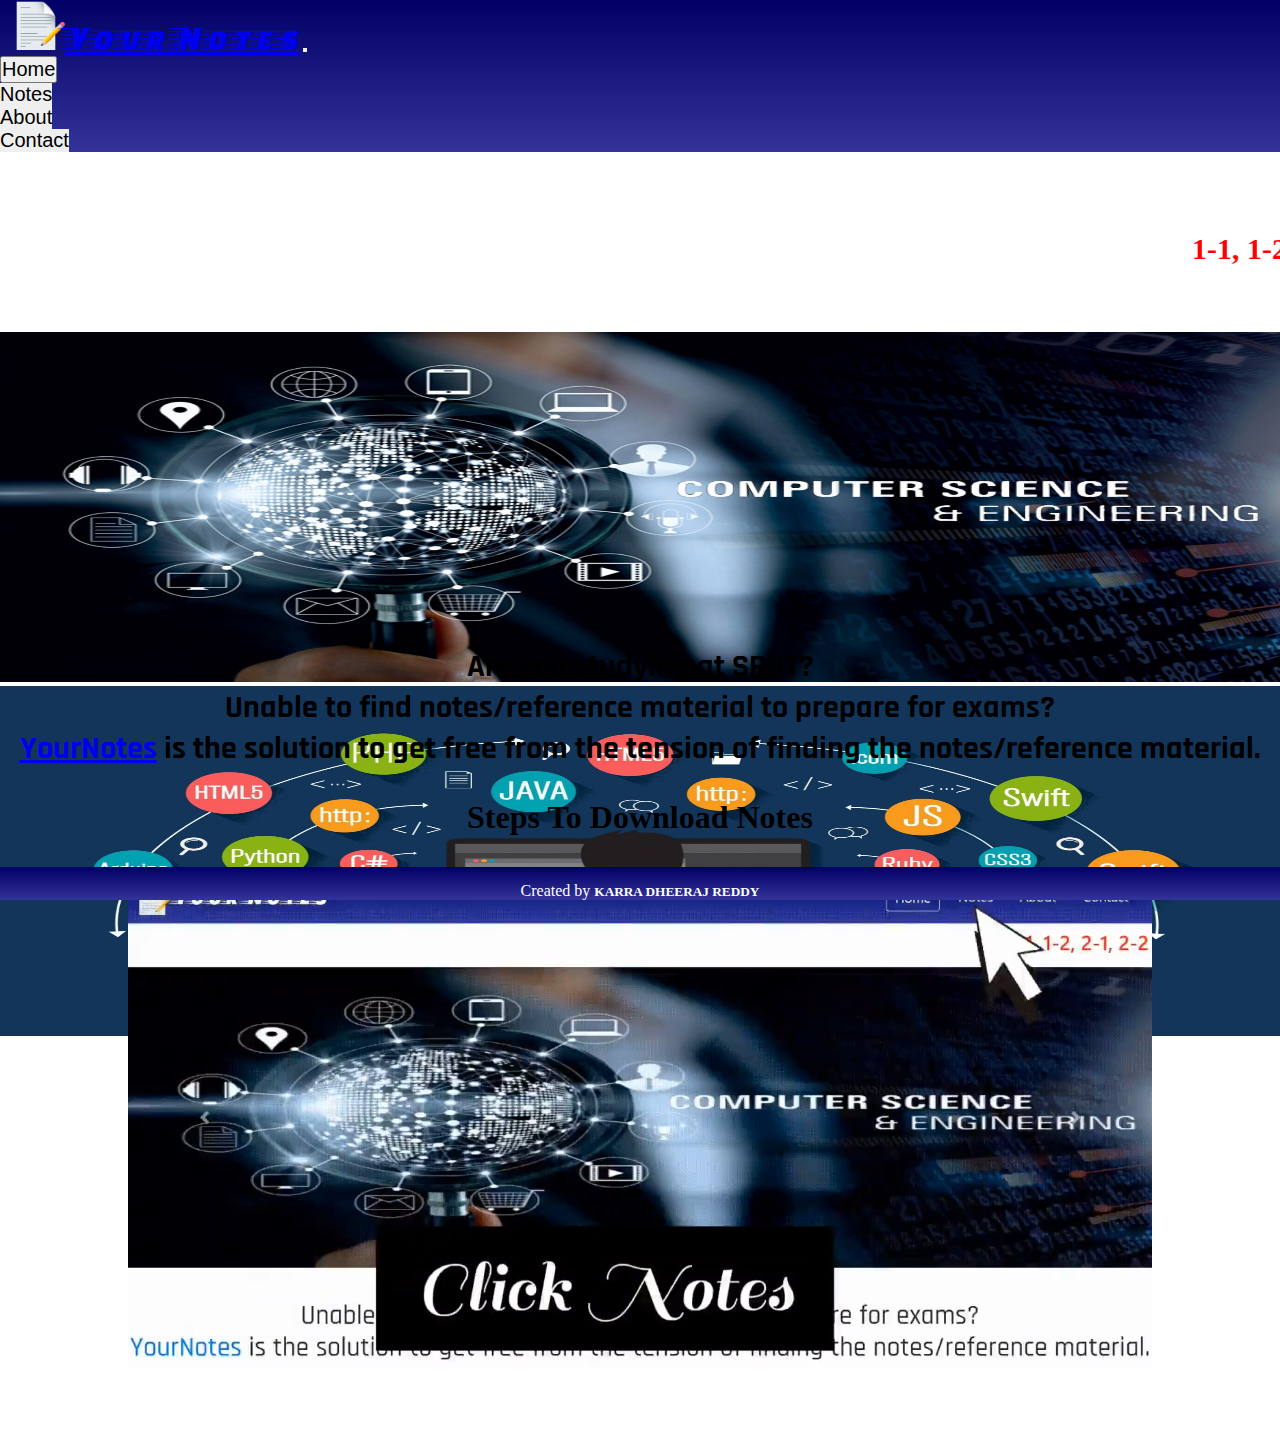
<file: index.html>
<!DOCTYPE html>
<html lang="en">
<head>
  <script async src="https://www.googletagmanager.com/gtag/js?id=G-0L5Z478BSE"></script>
<script>
  window.dataLayer = window.dataLayer || [];
  function gtag(){dataLayer.push(arguments);}
  gtag('js', new Date());

  gtag('config', 'G-0L5Z478BSE');
</script>
<link href="https://fonts.googleapis.com/css2?family=Bungee+Shade&family=Faster+One&family=Tangerine&display=swap" rel="stylesheet">
  <link rel = "icon" href = "logo.gif" type = "image/x-icon">
  <link rel="stylesheet" href="style.css">
  <link href="https://cdn.jsdelivr.net/npm/bootstrap@5.0.1/dist/css/bootstrap.min.css" rel="stylesheet"
    integrity="sha384-+0n0xVW2eSR5OomGNYDnhzAbDsOXxcvSN1TPprVMTNDbiYZCxYbOOl7+AMvyTG2x" crossorigin="anonymous">
  <meta charset="UTF-8">
  <meta name="viewport" content="width=device-width, initial-scale=1, shrink-to-fit=no">
  <title>Your Notes</title>
</head>
<body onload="load()">
  <div id="ld"></div>
  <nav class="navbar navbar-expand-lg navbar-dark" id="nv" style="background: linear-gradient(to bottom, #000066 0%, #333399 100%);">
    <a class="navbar-brand" id="ltxt" href="index.html" style="font-family: 'Faster One', cursive; " > <img id="logo" src="logo.gif">Your Notes</a>
    <button class="navbar-toggler" type="button" data-toggle="collapse" data-target="#navbarSupportedContent" aria-controls="navbarSupportedContent" aria-expanded="false" aria-label="Toggle navigation">
      <span class="navbar-toggler-icon"></span>
    </button>
    <div class="collapse navbar-collapse" id="navbarSupportedContent">
      <ul class="navbar-nav ms-auto am">
        <li class="nav-item nav">
          <a class="nav-link" href="index.html"><button type="button" class="btn btn-outline-light">Home</button></a>
        </li>
        <li class="nav-item">
          <a class="nav-link" href="notes.html"><button type="button" class="btn btn-outline-light" style="border: none; outline: none;">Notes</button></a>
        </li>
        <li class="nav-item nav">
          <a class="nav-link" href="about.html"><button type="button" class="btn btn-outline-light" style="border: none; outline: none;">About</button></a>
        </li>
        <li class="nav-item">
          <a class="nav-link" href="contact.html"><button type="button" class="btn btn-outline-light" style="border: none; outline: none;">Contact</button></a>
        </li>
      </ul>
    </div>
  </nav>
  <marquee style="margin-top: 80px;" behavior="scroll" direction="left" scrollamount="10" width="100%" height="60px"><h1 style="font-size: 30px; color: red; display: inline;">1-1, 1-2, 2-1, 2-2 Semester books added!!!</h1></marquee>

  <div id="carouselExampleIndicators" class="carousel slide ig" data-bs-ride="carousel">
    <ol class="carousel-indicators">
      <li data-bs-target="#carouselExampleIndicators" data-bs-slide-to="0" class="active"></li>
      <li data-bs-target="#carouselExampleIndicators" data-bs-slide-to="1"></li>
    </ol>
    <div class="carousel-inner">
      <div class="carousel-item active">
        <img src="c1.jpeg" class="d-block w-100 ig" alt="...">
      </div>
      <div class="carousel-item">
        <img src="c2.jpg" class="d-block w-100 ig" alt="...">
      </div>
    </div>
    <a class="carousel-control-prev" href="#carouselExampleIndicators" role="button" data-bs-slide="prev">
      <span class="carousel-control-prev-icon" aria-hidden="true"></span>
      <span class="visually-hidden"></span>
    </a>
    <a class="carousel-control-next" href="#carouselExampleIndicators" role="button" data-bs-slide="next">
      <span class="carousel-control-next-icon" aria-hidden="true"></span>
      <span class="visually-hidden"></span>
    </a>
  </div>
  <div style="text-align: center; margin-bottom: 30px;">
    <h1 id="home" style="font-family: 'Rajdhani', sans-serif;">Are you studying at SRIIT? <br> Unable to find notes/reference material to prepare for exams? <br> <a href="index.html">YourNotes</a> is the solution to get free from the tension of finding the notes/reference material.</h1>
  </div>
  <div id="vid" style="text-align: center;">
    <h1 class="h">Steps To Download Notes</h1>
    
    <video class="v1" width="80%" height="90%" autoplay muted loop style="margin: 40px 30px 80px 30px;">
      <source src="mobile3.mp4" type="video/mp4">
    </video>
    <video class="v2" width="80%" height="90%" autoplay muted loop style="margin: 40px 30px 80px 30px;">
      <source src="dekstop3.mp4" type="video/mp4">
    </video>
  </div>
 <div id="foot">
   <p style="display: inline;">Created by <h5 style="font-family:cursive; display: inline;">KARRA DHEERAJ REDDY</h5></p>
 </div> 
  <script>
    function load() {
      document.getElementById('ld').style.display = 'none';
    }
  </script>
  <script src="https://cdn.jsdelivr.net/npm/bootstrap@5.0.1/dist/js/bootstrap.bundle.min.js"
    integrity="sha384-gtEjrD/SeCtmISkJkNUaaKMoLD0//ElJ19smozuHV6z3Iehds+3Ulb9Bn9Plx0x4"
    crossorigin="anonymous"></script>
</body>
</html>
</file>
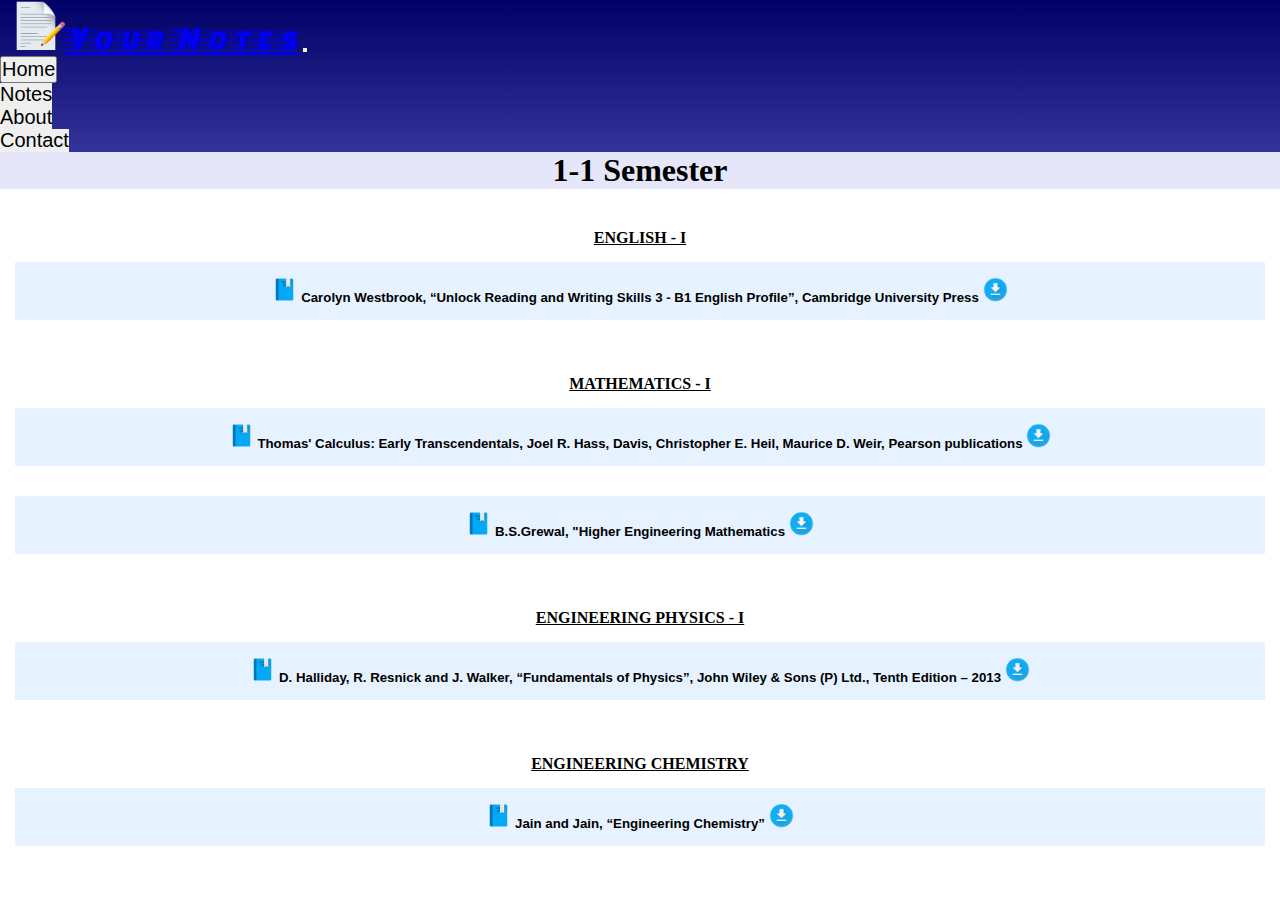
<file: 1-1.html>
<!DOCTYPE html>
<html lang="en">
<head>
  <link href="https://fonts.googleapis.com/css2?family=Bungee+Shade&family=Faster+One&family=Tangerine&display=swap" rel="stylesheet">
  <link rel = "icon" href = "logo.webp" type = "image/x-icon">
  <link rel="stylesheet" href="style.css">
  <link href="https://cdn.jsdelivr.net/npm/bootstrap@5.0.1/dist/css/bootstrap.min.css" rel="stylesheet"
    integrity="sha384-+0n0xVW2eSR5OomGNYDnhzAbDsOXxcvSN1TPprVMTNDbiYZCxYbOOl7+AMvyTG2x" crossorigin="anonymous">
  <meta charset="UTF-8">
  <meta name="viewport" content="width=device-width, initial-scale=1, shrink-to-fit=no">
  <title>Your Notes</title>
</head>
<body onload="load()">
  <div id="ld"></div>
  <nav class="navbar navbar-expand-lg navbar-dark" id="nv"
    style="background: linear-gradient(to bottom, #000066 0%, #333399 100%);">
    <div class="container-fluid">
      <a class="navbar-brand" id="ltxt" href="index.html" style="font-family: 'Faster One', cursive; "> <img id="logo"
          src="logo.webp">Your Notes</a>
      <button class="navbar-toggler" type="button" data-bs-toggle="collapse" data-bs-target="#navbarNav"
        aria-controls="navbarNav" aria-expanded="false" aria-label="Toggle navigation">
        <span class="navbar-toggler-icon"></span>
      </button>
      <div class="collapse navbar-collapse" id="navbarNav">
        <ul class="navbar-nav ms-auto am">
          <li class="nav-item nav">
            <a class="nav-link" href="index.html"><button type="button" class="btn btn-outline-light">Home</button></a>
          </li>
          <li class="nav-item">
            <a class="nav-link" href="notes.html"><button type="button" class="btn btn-outline-light"
                style="border: none; outline: none;">Notes</button></a>
          </li>
          <li class="nav-item nav">
            <a class="nav-link" href="about.html"><button type="button" class="btn btn-outline-light"
                style="border: none; outline: none;">About</button></a>
          </li>
          <li class="nav-item">
            <a class="nav-link" href="contact.html"><button type="button" class="btn btn-outline-light"
                style="border: none; outline: none;">Contact</button></a>
          </li>
        </ul>
      </div>
    </div>
  </nav>
  <h1 class="h" >1-1 Semester</h1>
  <div class="books">
    <h4>
      <u>ENGLISH - I</u>
    </h4>
    <ol>
      <li style="background-color: #e6f2ff;"><h5 class="b"> <img src="b1.png" class="d"> Carolyn Westbrook, “Unlock Reading and Writing Skills 3 - B1 English Profile”, Cambridge University Press <a href="https://drive.google.com/u/0/uc?id=17B6rHYNrqpQOT8wDIiEZ6yhznlF7Vl5L&export=download"><img src="d.ico" class="d"></a></h5></li>
    </ol>
  </div>
  <div class="books">
    <h4>
      <u>MATHEMATICS - I</u>
    </h4>
    <ol>
      <li style="background-color: #e6f2ff;"><h5 class="b"> <img src="b1.png" class="d"> 	Thomas' Calculus: Early Transcendentals, Joel R. Hass, Davis, Christopher E. Heil, Maurice D. Weir, Pearson publications <a href="https://drive.google.com/u/0/uc?id=1_7EG9I_97UGOtjw9epSER5lV85-oqd9z&export=download"><img src="d.ico" class="d"></a></h5></li>
      <li style="background-color: #e6f2ff;"><h5 class="b"> <img src="b1.png" class="d"> 	B.S.Grewal, "Higher Engineering Mathematics <a href="https://drive.google.com/u/0/uc?id=1ZPeH1Ex7b0-zKItverApQ_iCiIcz8hnc&export=download"><img src="d.ico" class="d"></a></h5></li>
    </ol>
  </div>
  <div class="books">
    <h4>
      <u>ENGINEERING PHYSICS - I</u>
    </h4>
    <ol>
      <li style="background-color: #e6f2ff;"><h5 class="b"> <img src="b1.png" class="d"> D. Halliday, R. Resnick and J. Walker, “Fundamentals of Physics”, John Wiley & Sons (P) Ltd., Tenth Edition – 2013 <a href="https://drive.google.com/u/0/uc?id=1wq5HO3Mc-nIsx6lfrWSzdrZV2o1mxPjP&export=download" ><img src="d.ico" class="d"></a></h5></li>
    </ol>
  </div>
  <div class="books">
    <h4>
      <u>ENGINEERING CHEMISTRY </u>
    </h4>
    <ol>
      <li style="background-color: #e6f2ff;"><h5 class="b"> <img src="b1.png" class="d"> Jain and Jain, “Engineering Chemistry” <a href="https://drive.google.com/u/0/uc?id=1CHBxRDxAX3y0i1iWc8w-IaO957FB7KqX&export=download" ><img src="d.ico" class="d"></a></h5></li>
    </ol>
  </div>
  <script>
    function load() {
      document.getElementById('ld').style.display = 'none';
    }
  </script>
  <script src="https://cdn.jsdelivr.net/npm/bootstrap@5.0.1/dist/js/bootstrap.bundle.min.js"
    integrity="sha384-gtEjrD/SeCtmISkJkNUaaKMoLD0//ElJ19smozuHV6z3Iehds+3Ulb9Bn9Plx0x4"
    crossorigin="anonymous"></script>
</body>
</html>
</file>
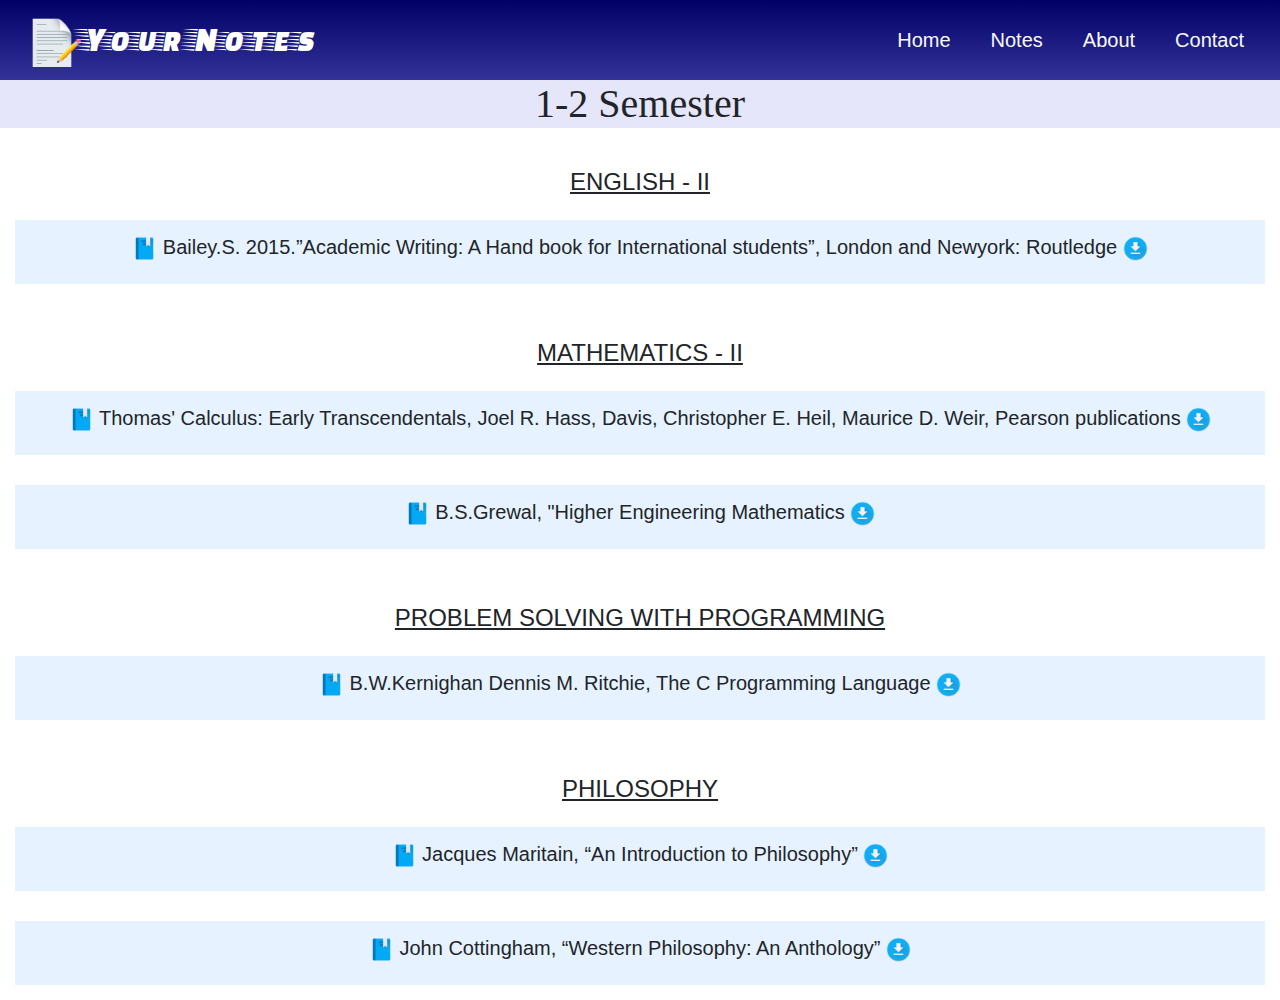
<file: 1-2.html>
<!DOCTYPE html>
<html lang="en">
<head>
  <link rel="stylesheet" href="https://cdnjs.cloudflare.com/ajax/libs/font-awesome/4.7.0/css/font-awesome.min.css">
  <link href="https://fonts.googleapis.com/icon?family=Material+Icons" rel="stylesheet">
  <link rel="preconnect" href="https://fonts.gstatic.com">
<link href="https://fonts.googleapis.com/css2?family=Bungee+Shade&family=Faster+One&family=Tangerine&display=swap" rel="stylesheet">
  <link rel = "icon" href = "logo.webp" type = "image/x-icon">
  <link rel="stylesheet" href="style.css">
  <link rel="stylesheet" href="https://maxcdn.bootstrapcdn.com/bootstrap/4.0.0/css/bootstrap.min.css" integrity="sha384-Gn5384xqQ1aoWXA+058RXPxPg6fy4IWvTNh0E263XmFcJlSAwiGgFAW/dAiS6JXm" crossorigin="anonymous">
  <script src="https://code.jquery.com/jquery-3.2.1.slim.min.js" integrity="sha384-KJ3o2DKtIkvYIK3UENzmM7KCkRr/rE9/Qpg6aAZGJwFDMVNA/GpGFF93hXpG5KkN" crossorigin="anonymous"></script>
<script src="https://cdnjs.cloudflare.com/ajax/libs/popper.js/1.12.9/umd/popper.min.js" integrity="sha384-ApNbgh9B+Y1QKtv3Rn7W3mgPxhU9K/ScQsAP7hUibX39j7fakFPskvXusvfa0b4Q" crossorigin="anonymous"></script>
<script src="https://maxcdn.bootstrapcdn.com/bootstrap/4.0.0/js/bootstrap.min.js" integrity="sha384-JZR6Spejh4U02d8jOt6vLEHfe/JQGiRRSQQxSfFWpi1MquVdAyjUar5+76PVCmYl" crossorigin="anonymous"></script>
  <meta charset="UTF-8">
  <meta name="viewport" content="width=device-width, initial-scale=1, shrink-to-fit=no">
  <title>Your Notes</title>
</head>
<body onload="load()">
  <div id="ld"></div>
  <nav class="navbar navbar-expand-lg navbar-dark" id="nav" style="background: linear-gradient(to bottom, #000066 0%, #333399 100%);">
    <a class="navbar-brand" id="ltxt" href="index.html" style="font-family: 'Faster One', cursive; " > <img id="logo" src="logo.webp">Your Notes</a>
    <button class="navbar-toggler" type="button" data-toggle="collapse" data-target="#navbarSupportedContent" aria-controls="navbarSupportedContent" aria-expanded="false" aria-label="Toggle navigation">
      <span class="navbar-toggler-icon"></span>
    </button>
    <div class="collapse navbar-collapse" id="navbarSupportedContent">
      <ul class="navbar-nav ml-auto am">
        <li class="nav-item nav">
          <a class="nav-link" href="index.html"><button type="button" class="btn btn-outline-light" style="border: none; outline: none;">Home</button></a>
        </li>
        <li class="nav-item">
          <a class="nav-link" href="notes.html"><button type="button" class="btn btn-outline-light" style="border: none; outline: none;">Notes</button></a>
        </li>
        <li class="nav-item nav">
          <a class="nav-link" href="about.html"><button type="button" class="btn btn-outline-light" style="border: none; outline: none;">About</button></a>
        </li>
        <li class="nav-item">
          <a class="nav-link" href="contact.html"><button type="button" class="btn btn-outline-light" style="border: none; outline: none;">Contact</button></a>
        </li>
      </ul>
    </div>
  </nav>
  <h1 class="h">1-2 Semester</h1>
  <div class="books">
    <h4>
      <u>ENGLISH - II</u>
    </h4>
    <ol>
      <li style="background-color: #e6f2ff;"><h5 class="b"> <img src="b1.png" class="d"> Bailey.S. 2015.”Academic Writing: A Hand book for International students”, London and Newyork: Routledge <a href="https://drive.google.com/u/0/uc?id=1XupQbABK29qVO9-KzZPykcPlsapnE-En&export=download"><img src="d.ico" class="d"></a></h5></li>
    </ol>
  </div>
  <div class="books">
    <h4>
      <u>MATHEMATICS - II</u>
    </h4>
    <ol>
      <li style="background-color: #e6f2ff;"><h5 class="b"> <img src="b1.png" class="d"> Thomas' Calculus: Early Transcendentals, Joel R. Hass, Davis, Christopher E. Heil, Maurice D. Weir, Pearson publications <a href="https://drive.google.com/u/0/uc?id=1_7EG9I_97UGOtjw9epSER5lV85-oqd9z&export=download"><img src="d.ico" class="d"></a></h5></li>
      <li style="background-color: #e6f2ff;"><h5 class="b"> <img src="b1.png" class="d"> 	B.S.Grewal, "Higher Engineering Mathematics <a href="https://drive.google.com/u/0/uc?id=1ZPeH1Ex7b0-zKItverApQ_iCiIcz8hnc&export=download"><img src="d.ico" class="d"></a></h5></li>
    </ol>
  </div>
  <div class="books">
    <h4>
      <u>PROBLEM SOLVING WITH PROGRAMMING </u>
    </h4>
    <ol>
      <li style="background-color: #e6f2ff;"><h5 class="b"> <img src="b1.png" class="d"> B.W.Kernighan Dennis M. Ritchie, The C Programming Language <a href="https://drive.google.com/u/0/uc?id=1gESVDypb2q7AoUfElYPgRMgMmqQMQX2Y&export=download" ><img src="d.ico" class="d"></a></h5></li>
    </ol>
  </div>
  <div class="books">
    <h4>
      <u>PHILOSOPHY</u>
    </h4>
    <ol>
      <li style="background-color: #e6f2ff;"><h5 class="b"> <img src="b1.png" class="d"> Jacques Maritain, “An Introduction to Philosophy” <a href="https://drive.google.com/u/0/uc?id=1OWYxjwC41ar87XU4nYN_YiF4W2Y2d2Uw&export=download" ><img src="d.ico" class="d"></a></h5></li>
      <li style="background-color: #e6f2ff;"><h5 class="b"> <img src="b1.png" class="d"> John Cottingham, “Western Philosophy: An Anthology” <a href="https://drive.google.com/u/0/uc?id=13gENJDPqM2T6ekZ80wTIzu5nGudo6Lhm&export=download" ><img src="d.ico" class="d"></a></h5></li>
    </ol>
  </div>
  <script>
    function load() {
      document.getElementById('ld').style.display = 'none';
    }
  </script>
</body>
</html>
</file>
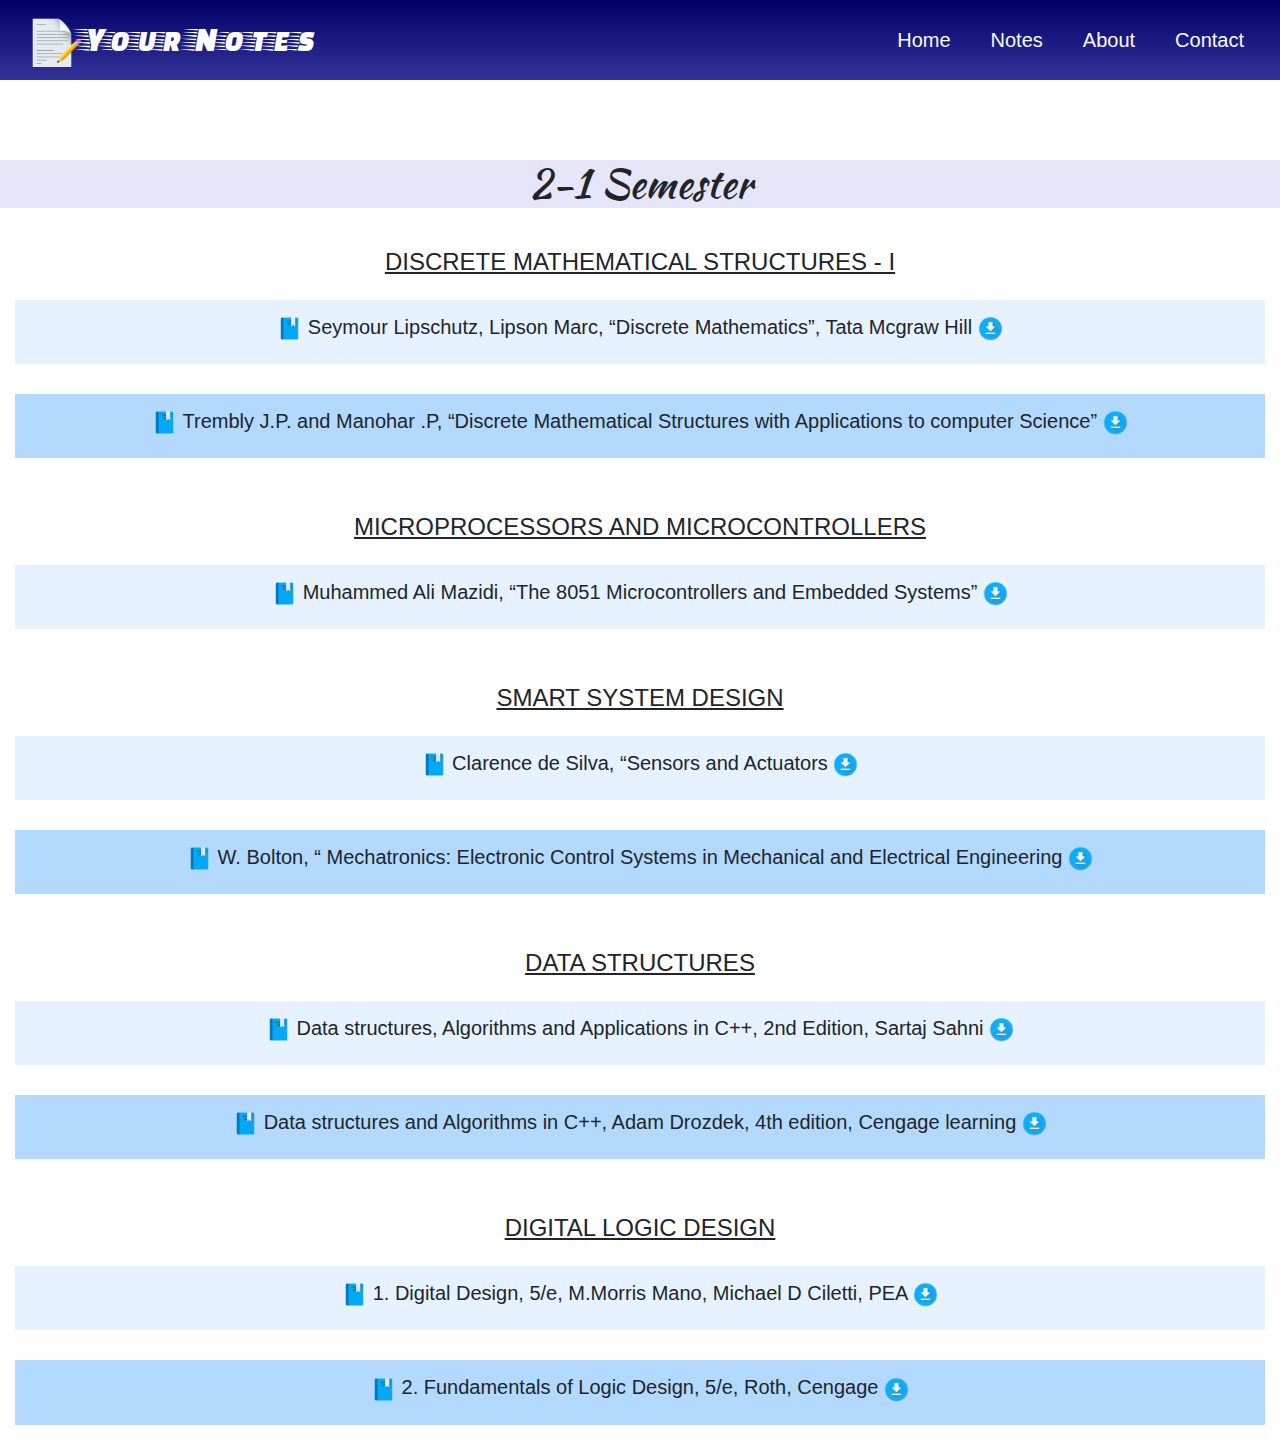
<file: 2-1.html>
<!DOCTYPE html>
<html lang="en">
<head>
  <link rel="preconnect" href="https://fonts.gstatic.com">
<link href="https://fonts.googleapis.com/css2?family=Kaushan+Script&display=swap" rel="stylesheet">
  <link rel="stylesheet" href="https://cdnjs.cloudflare.com/ajax/libs/font-awesome/4.7.0/css/font-awesome.min.css">
  <link href="https://fonts.googleapis.com/icon?family=Material+Icons" rel="stylesheet">
  <link rel="preconnect" href="https://fonts.gstatic.com">
<link href="https://fonts.googleapis.com/css2?family=Bungee+Shade&family=Faster+One&family=Tangerine&display=swap" rel="stylesheet">
  <link rel = "icon" href = "logo.gif" type = "image/x-icon">
  <link rel="stylesheet" href="style.css">
  <link rel="stylesheet" href="https://maxcdn.bootstrapcdn.com/bootstrap/4.0.0/css/bootstrap.min.css" integrity="sha384-Gn5384xqQ1aoWXA+058RXPxPg6fy4IWvTNh0E263XmFcJlSAwiGgFAW/dAiS6JXm" crossorigin="anonymous">
  <script src="https://code.jquery.com/jquery-3.2.1.slim.min.js" integrity="sha384-KJ3o2DKtIkvYIK3UENzmM7KCkRr/rE9/Qpg6aAZGJwFDMVNA/GpGFF93hXpG5KkN" crossorigin="anonymous"></script>
<script src="https://cdnjs.cloudflare.com/ajax/libs/popper.js/1.12.9/umd/popper.min.js" integrity="sha384-ApNbgh9B+Y1QKtv3Rn7W3mgPxhU9K/ScQsAP7hUibX39j7fakFPskvXusvfa0b4Q" crossorigin="anonymous"></script>
<script src="https://maxcdn.bootstrapcdn.com/bootstrap/4.0.0/js/bootstrap.min.js" integrity="sha384-JZR6Spejh4U02d8jOt6vLEHfe/JQGiRRSQQxSfFWpi1MquVdAyjUar5+76PVCmYl" crossorigin="anonymous"></script>
  <meta charset="UTF-8">
  <meta name="viewport" content="width=device-width, initial-scale=1, shrink-to-fit=no">
  <title>Your Notes</title>
</head>
<body onload="load()">
  <div id="ld"></div>
  <nav class="navbar navbar-expand-lg navbar-dark" id="nav" style="background: linear-gradient(to bottom, #000066 0%, #333399 100%);">
    <a class="navbar-brand" id="ltxt" href="index.html" style="font-family: 'Faster One', cursive; " > <img id="logo" src="logo.gif">Your Notes</a>
    <button class="navbar-toggler" type="button" data-toggle="collapse" data-target="#navbarSupportedContent" aria-controls="navbarSupportedContent" aria-expanded="false" aria-label="Toggle navigation">
      <span class="navbar-toggler-icon"></span>
    </button>
    <div class="collapse navbar-collapse" id="navbarSupportedContent">
      <ul class="navbar-nav ml-auto am">
        <li class="nav-item nav">
          <a class="nav-link" href="index.html"><button type="button" class="btn btn-outline-light" style="border: none; outline: none;">Home</button></a>
        </li>
        <li class="nav-item">
          <a class="nav-link" href="notes.html"><button type="button" class="btn btn-outline-light" style="border: none; outline: none;">Notes</button></a>
        </li>
        <li class="nav-item nav">
          <a class="nav-link" href="about.html"><button type="button" class="btn btn-outline-light" style="border: none; outline: none;">About</button></a>
        </li>
        <li class="nav-item">
          <a class="nav-link" href="contact.html"><button type="button" class="btn btn-outline-light" style="border: none; outline: none;">Contact</button></a>
        </li>
      </ul>
    </div>
  </nav>
  <h1 class="h" style="margin-top: 80px;">2-1 Semester</h1>
  <div class="books">
    <h4>
      <u>DISCRETE MATHEMATICAL STRUCTURES - I</u>
    </h4>
    <ol>
      <li style="background-color: #e6f2ff;"><h5 class="b"> <img src="b1.png" class="d"> Seymour Lipschutz,  Lipson Marc, “Discrete Mathematics”, Tata Mcgraw Hill <a href="https://drive.google.com/uc?id=1ewlEWGMv9Djmj9-WQJgq_cmzKPVhi-Xh&export=download"><img src="d.ico" class="d"></a></h5></li>
      <li style="background-color: #b3d9ff;"><h5 class="b"> <img src="b1.png" class="d"> 	Trembly J.P. and Manohar .P, “Discrete Mathematical Structures with Applications to computer Science” <a href="https://drive.google.com/u/1/uc?id=1_Nepw6iA-RqBa0cQq14sHTyip5B0zXxy&export=download"><img src="d.ico" class="d"></a></h5></li>
    </ol>
  </div>
  <div class="books">
    <h4>
      <u>MICROPROCESSORS AND MICROCONTROLLERS</u>
    </h4>
    <ol>
      <li style="background-color: #e6f2ff;"><h5 class="b"> <img src="b1.png" class="d"> Muhammed Ali Mazidi, “The 8051 Microcontrollers and Embedded Systems” <a href="https://drive.google.com/u/1/uc?id=1UhKyHDY_U7g064C7U_pR78XeI090h3Yb&export=download"><img src="d.ico" class="d"></a></h5></li>
    </ol>
  </div>
  <div class="books">
    <h4>
      <u>SMART SYSTEM DESIGN</u>
    </h4>
    <ol>
      <li style="background-color: #e6f2ff;"><h5 class="b"> <img src="b1.png" class="d"> Clarence de Silva, “Sensors and Actuators <a href="https://drive.google.com/u/0/uc?id=1HCI-H647_a2VIfzzG1MhfkFG-eo8SB5Z&export=download" ><img src="d.ico" class="d"></a></h5></li>
      <li style="background-color: #b3d9ff;"><h5 class="b"> <img src="b1.png" class="d"> W. Bolton, “ Mechatronics: Electronic Control Systems in Mechanical and Electrical Engineering <a href="https://drive.google.com/u/0/uc?id=1iOM1tgFfeHa1SXIJHuHciurU650yPBoX&export=download" ><img src="d.ico" class="d"></a></h5></li>
    </ol>
  </div>
  <div class="books">
    <h4>
      <u>DATA STRUCTURES </u>
    </h4>
    <ol>
      <li style="background-color: #e6f2ff;"><h5 class="b"> <img src="b1.png" class="d"> Data structures, Algorithms and Applications in C++, 2nd Edition, Sartaj Sahni <a href="https://drive.google.com/u/0/uc?id=1VG1OtnFW3xUK4VZBmKz6RHyUafZGSTAn&export=download" ><img src="d.ico" class="d"></a></h5></li>
      <li style="background-color: #b3d9ff;"><h5 class="b"> <img src="b1.png" class="d"> Data structures and Algorithms in C++, Adam Drozdek, 4th edition, Cengage learning <a href="https://drive.google.com/u/0/uc?id=1SoE2hL5Wcbar_RuVmEdOu_2fqFK0Vq5b&export=download" ><img src="d.ico" class="d"></a></h5></li>
    </ol>
  </div>
  <div class="books">
    <h4>
      <u>DIGITAL LOGIC DESIGN </u>
    </h4>
    <ol>
      <li style="background-color: #e6f2ff;"><h5 class="b"> <img src="b1.png" class="d"> 1.	Digital Design, 5/e, M.Morris Mano, Michael D Ciletti, PEA <a href="https://drive.google.com/u/0/uc?id=1RVBkH10K-F9PNOMsVEFCdYFKbHBBfNIe&export=download" ><img src="d.ico" class="d"></a></h5></li>
      <li style="background-color: #b3d9ff;"><h5 class="b"> <img src="b1.png" class="d"> 2.	Fundamentals of Logic Design, 5/e, Roth, Cengage <a href="https://drive.google.com/u/0/uc?id=11dMjd3silUmOenggcoC0aOMRCXMfI_Kw&export=download" ><img src="d.ico" class="d"></a></h5></li>
    </ol>
  </div>
  <script>
    function load() {
      document.getElementById('ld').style.display = 'none';
    }
  </script>
</body>
</html>
</file>
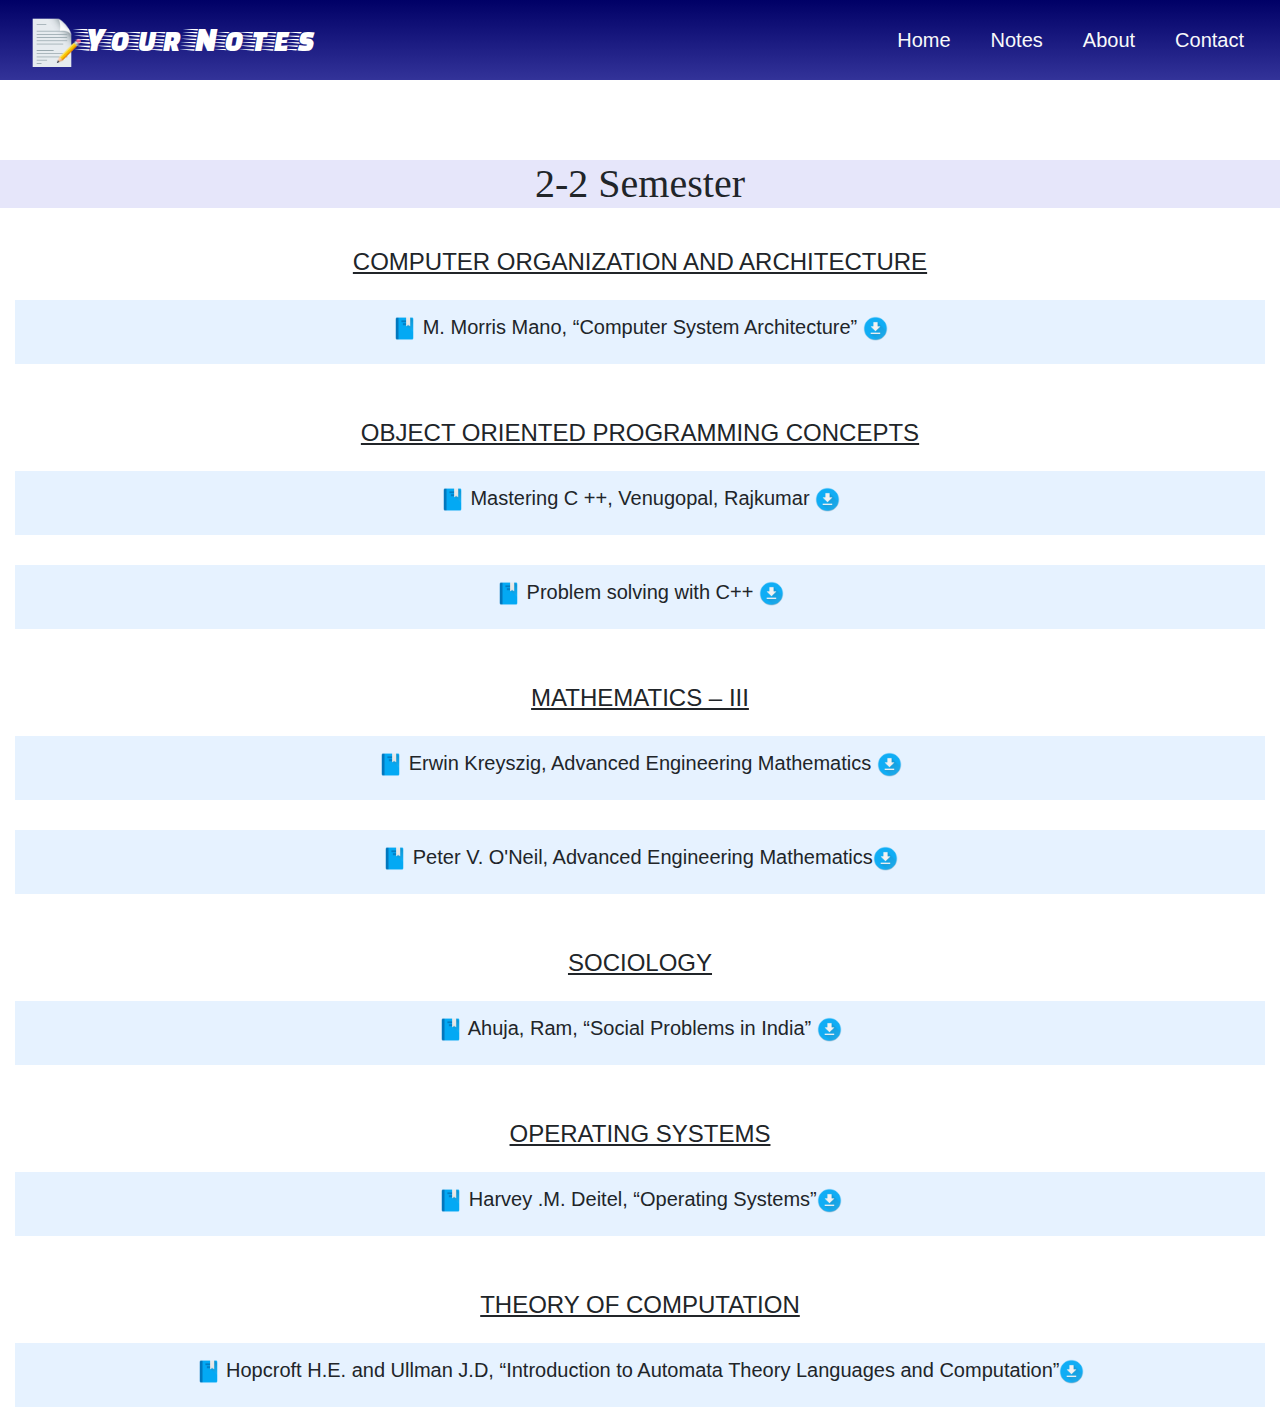
<file: 2-2.html>
<!DOCTYPE html>
<html lang="en">
<head>
  <link rel="stylesheet" href="https://cdnjs.cloudflare.com/ajax/libs/font-awesome/4.7.0/css/font-awesome.min.css">
  <link href="https://fonts.googleapis.com/icon?family=Material+Icons" rel="stylesheet">
  <link rel="preconnect" href="https://fonts.gstatic.com">
<link href="https://fonts.googleapis.com/css2?family=Bungee+Shade&family=Faster+One&family=Tangerine&display=swap" rel="stylesheet">
  <link rel = "icon" href = "logo.gif" type = "image/x-icon">
  <link rel="stylesheet" href="style.css">
  <link rel="stylesheet" href="https://maxcdn.bootstrapcdn.com/bootstrap/4.0.0/css/bootstrap.min.css" integrity="sha384-Gn5384xqQ1aoWXA+058RXPxPg6fy4IWvTNh0E263XmFcJlSAwiGgFAW/dAiS6JXm" crossorigin="anonymous">
  <script src="https://code.jquery.com/jquery-3.2.1.slim.min.js" integrity="sha384-KJ3o2DKtIkvYIK3UENzmM7KCkRr/rE9/Qpg6aAZGJwFDMVNA/GpGFF93hXpG5KkN" crossorigin="anonymous"></script>
<script src="https://cdnjs.cloudflare.com/ajax/libs/popper.js/1.12.9/umd/popper.min.js" integrity="sha384-ApNbgh9B+Y1QKtv3Rn7W3mgPxhU9K/ScQsAP7hUibX39j7fakFPskvXusvfa0b4Q" crossorigin="anonymous"></script>
<script src="https://maxcdn.bootstrapcdn.com/bootstrap/4.0.0/js/bootstrap.min.js" integrity="sha384-JZR6Spejh4U02d8jOt6vLEHfe/JQGiRRSQQxSfFWpi1MquVdAyjUar5+76PVCmYl" crossorigin="anonymous"></script>
  <meta charset="UTF-8">
  <meta name="viewport" content="width=device-width, initial-scale=1, shrink-to-fit=no">
  <title>Your Notes</title>
</head>
<body onload="load()">
  <div id="ld"></div>
  <nav class="navbar navbar-expand-lg navbar-dark" id="nv" style="background: linear-gradient(to bottom, #000066 0%, #333399 100%);">
    <a class="navbar-brand" id="ltxt" href="index.html" style="font-family: 'Faster One', cursive; " > <img id="logo" src="logo.gif">Your Notes</a>
    <button class="navbar-toggler" type="button" data-toggle="collapse" data-target="#navbarSupportedContent" aria-controls="navbarSupportedContent" aria-expanded="false" aria-label="Toggle navigation">
      <span class="navbar-toggler-icon"></span>
    </button>
    <div class="collapse navbar-collapse" id="navbarSupportedContent">
      <ul class="navbar-nav ml-auto am">
        <li class="nav-item nav">
          <a class="nav-link" href="index.html"><button type="button" class="btn btn-outline-light" style="border: none; outline: none;">Home</button></a>
        </li>
        <li class="nav-item">
          <a class="nav-link" href="notes.html"><button type="button" class="btn btn-outline-light" style="border: none; outline: none;">Notes</button></a>
        </li>
        <li class="nav-item nav">
          <a class="nav-link" href="about.html"><button type="button" class="btn btn-outline-light" style="border: none; outline: none;">About</button></a>
        </li>
        <li class="nav-item">
          <a class="nav-link" href="contact.html"><button type="button" class="btn btn-outline-light" style="border: none; outline: none;">Contact</button></a>
        </li>
      </ul>
    </div>
  </nav>
  <h1 class="h" style="margin-top: 80px;">2-2 Semester</h1>
  <div class="books">
    <h4>
      <u>COMPUTER ORGANIZATION AND ARCHITECTURE</u>
    </h4>
    <ol>
      <li style="background-color: #e6f2ff;"><h5 class="b"> <img src="b1.png" class="d"> M. Morris Mano, “Computer System Architecture” <a href="https://download1583.mediafire.com/ebq33sgkk5tg/73mrje581t0480k/morris+mano+coa.pdf"><img src="d.ico" class="d"></a></h5></li>
    </ol>
  </div>
  <div class="books">
    <h4>
      <u>OBJECT ORIENTED PROGRAMMING CONCEPTS</u>
    </h4>
    <ol>
      <li style="background-color: #e6f2ff;"><h5 class="b"> <img src="b1.png" class="d"> Mastering C ++, Venugopal, Rajkumar <a href="https://download1072.mediafire.com/5a6mcazig4ug/965x3r9hi3rhnkm/Mastering-C%2B%2B-By-KR-Venugopal-1.pdf"><img src="d.ico" class="d"></a></h5></li>
      <li style="background-color: #e6f2ff;"><h5 class="b"> <img src="b1.png" class="d"> 	Problem solving with C++ <a href="https://drive.google.com/u/0/uc?id=1rdW44mYl59m4Q5Ww7rMGWKai8uQdMCRk&export=download"><img src="d.ico" class="d"></a></h5></li>
    </ol>
  </div>
  <div class="books">
    <h4>
      <u>MATHEMATICS – III</u>
    </h4>
    <ol>
      <li style="background-color: #e6f2ff;"><h5 class="b"> <img src="b1.png" class="d"> Erwin Kreyszig, Advanced Engineering Mathematics <a href="https://drive.google.com/u/0/uc?id=1CfVPdb28cZmEy7rT4vin6OyHm7KD7K_i&export=download" ><img src="d.ico" class="d"></a></h5></li>
      <li style="background-color: #e6f2ff;"><h5 class="b"> <img src="b1.png" class="d"> Peter V. O'Neil, Advanced Engineering Mathematics<a href="https://drive.google.com/u/0/uc?id=1VOoNdBVofjmWbFkCv-4BxPuGDOUMUiTN&export=download" ><img src="d.ico" class="d"></a></h5></li>
    </ol>
  </div>
  <div class="books">
    <h4>
      <u>SOCIOLOGY</u>
    </h4>
    <ol>
      <li style="background-color: #e6f2ff;"><h5 class="b"> <img src="b1.png" class="d"> Ahuja, Ram, “Social Problems in India” <a href="https://drive.google.com/u/0/uc?id=1hZ-n9Oke2B6l75Df73zDQbLoyGgZtDXN&export=download" ><img src="d.ico" class="d"></a></h5></li>
    </ol>
  </div>
  <div class="books">
    <h4>
      <u>OPERATING SYSTEMS</u>
    </h4>
    <ol>
      <li style="background-color: #e6f2ff;"><h5 class="b"> <img src="b1.png" class="d"> Harvey .M. Deitel, “Operating Systems”<a href="https://drive.google.com/u/0/uc?id=1f4Ghm7oiY_Vtsr3SeK2zB326ERp00fLc&export=download" ><img src="d.ico" class="d"></a></h5></li>
    </ol>
  </div>
  <div class="books">
    <h4>
      <u>THEORY OF COMPUTATION</u>
    </h4>
    <ol>
      <li style="background-color: #e6f2ff;"><h5 class="b"> <img src="b1.png" class="d"> Hopcroft H.E. and Ullman J.D, “Introduction to Automata Theory Languages and
        Computation”<a href="https://drive.google.com/u/0/uc?id=153Rxa6ms3wrha8FQrSF3dGYxCcmysxln&export=download" ><img src="d.ico" class="d"></a></h5></li>
    </ol>
  </div>
  <script>
    function load() {
      document.getElementById('ld').style.display = 'none';
    }
  </script>
</body>
</html>
</file>
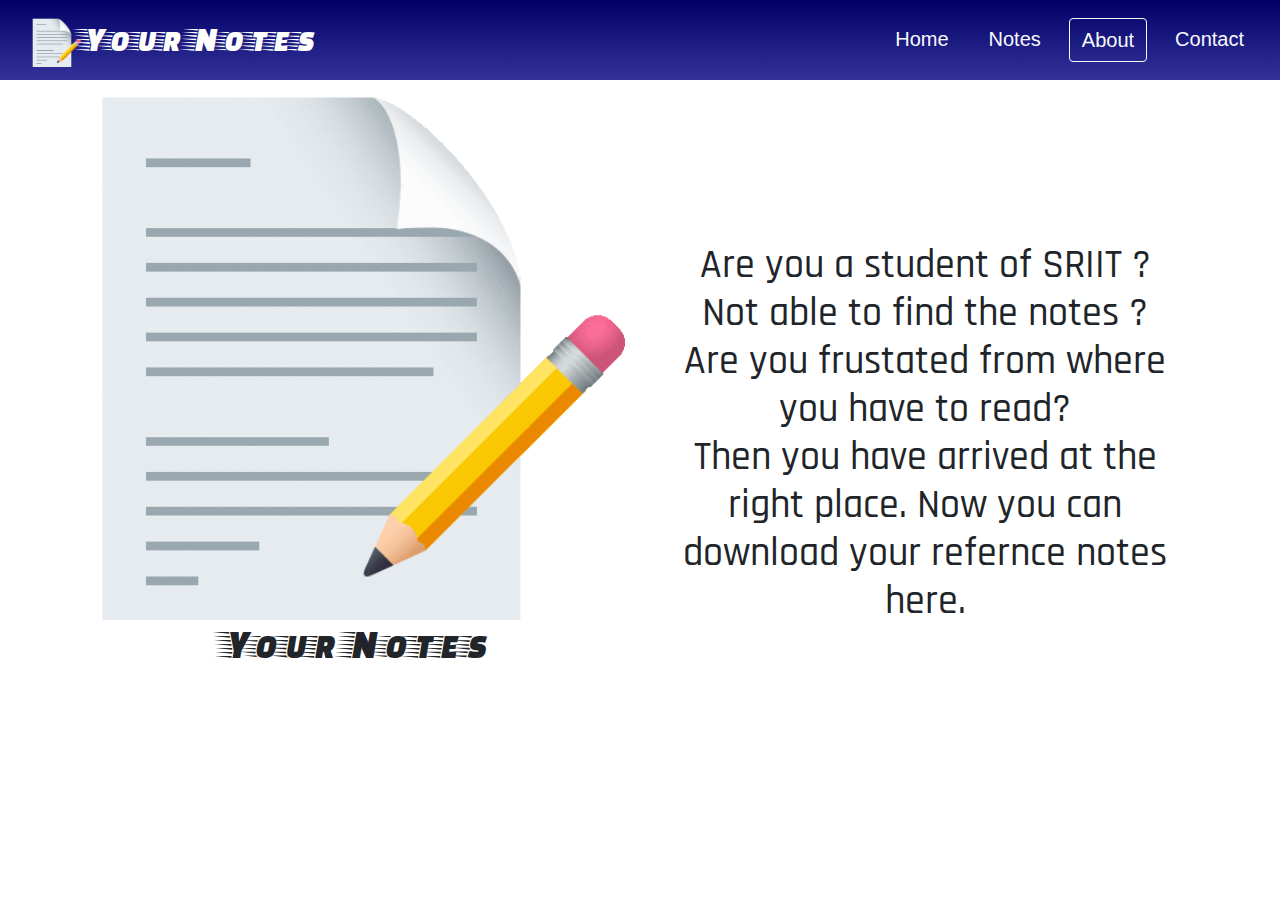
<file: about.html>
<!DOCTYPE html>
<html lang="en">
<head>
  <link rel="preconnect" href="https://fonts.gstatic.com">
<link href="https://fonts.googleapis.com/css2?family=Bungee+Shade&family=Faster+One&family=Tangerine&display=swap" rel="stylesheet">
  <link rel = "icon" href = "logo.gif" type = "image/x-icon">
  <link rel="stylesheet" href="style.css">
  <link rel="stylesheet" href="https://maxcdn.bootstrapcdn.com/bootstrap/4.0.0/css/bootstrap.min.css" integrity="sha384-Gn5384xqQ1aoWXA+058RXPxPg6fy4IWvTNh0E263XmFcJlSAwiGgFAW/dAiS6JXm" crossorigin="anonymous">
  <script src="https://code.jquery.com/jquery-3.2.1.slim.min.js" integrity="sha384-KJ3o2DKtIkvYIK3UENzmM7KCkRr/rE9/Qpg6aAZGJwFDMVNA/GpGFF93hXpG5KkN" crossorigin="anonymous"></script>
<script src="https://cdnjs.cloudflare.com/ajax/libs/popper.js/1.12.9/umd/popper.min.js" integrity="sha384-ApNbgh9B+Y1QKtv3Rn7W3mgPxhU9K/ScQsAP7hUibX39j7fakFPskvXusvfa0b4Q" crossorigin="anonymous"></script>
<script src="https://maxcdn.bootstrapcdn.com/bootstrap/4.0.0/js/bootstrap.min.js" integrity="sha384-JZR6Spejh4U02d8jOt6vLEHfe/JQGiRRSQQxSfFWpi1MquVdAyjUar5+76PVCmYl" crossorigin="anonymous"></script>
  <meta charset="UTF-8">
  <meta name="viewport" content="width=device-width, initial-scale=1, shrink-to-fit=no">
  <title>Your Notes</title>
</head>
<body onload="load()">
  <div id="ld"></div>
  <nav class="navbar navbar-expand-lg navbar-dark" id="nv" style="background: linear-gradient(to bottom, #000066 0%, #333399 100%);">
    <a class="navbar-brand" id="ltxt" href="index.html" style="font-family: 'Faster One', cursive; " > <img id="logo" src="logo.gif">Your Notes</a>
    <button class="navbar-toggler" type="button" data-toggle="collapse" data-target="#navbarSupportedContent" aria-controls="navbarSupportedContent" aria-expanded="false" aria-label="Toggle navigation">
      <span class="navbar-toggler-icon"></span>
    </button>
    <div class="collapse navbar-collapse" id="navbarSupportedContent">
      <ul class="navbar-nav ml-auto am">
        <li class="nav-item nav">
          <a class="nav-link" href="index.html"><button type="button" class="btn btn-outline-light" style="border: none; outline: none;">Home</button></a>
        </li>
        <li class="nav-item">
          <a class="nav-link" href="notes.html"><button type="button" class="btn btn-outline-light" style="border: none; outline: none;">Notes</button></a>
        </li>
        <li class="nav-item nav">
          <a class="nav-link" href="about.html"><button type="button" class="btn btn-outline-light">About</button></a>
        </li>
        <li class="nav-item">
          <a class="nav-link" href="contact.html"><button type="button" class="btn btn-outline-light" style="border: none; outline: none;">Contact</button></a>
        </li>
      </ul>
    </div>
  </nav>
  <div class="container">
    <div class="row" style="text-align: center;">
      <div class="col-lg">
        <img src="logo.gif" width="100%">
        <h1 style="font-family: 'Faster One', cursive; ">Your Notes</h1>
      </div>
      <div class="col-lg">
        <h1 id="abt">Are you a student of SRIIT ?<br>Not able to find the notes ?<br>
        Are you frustated from where you have to read?<br>Then you have arrived at the right place. Now you can download your refernce notes here.</h1>
      </div>
    </div>  
  </div>
  <script>
    function load() {
      document.getElementById('ld').style.display = 'none';
    }
  </script>
</body>
</html>
</file>
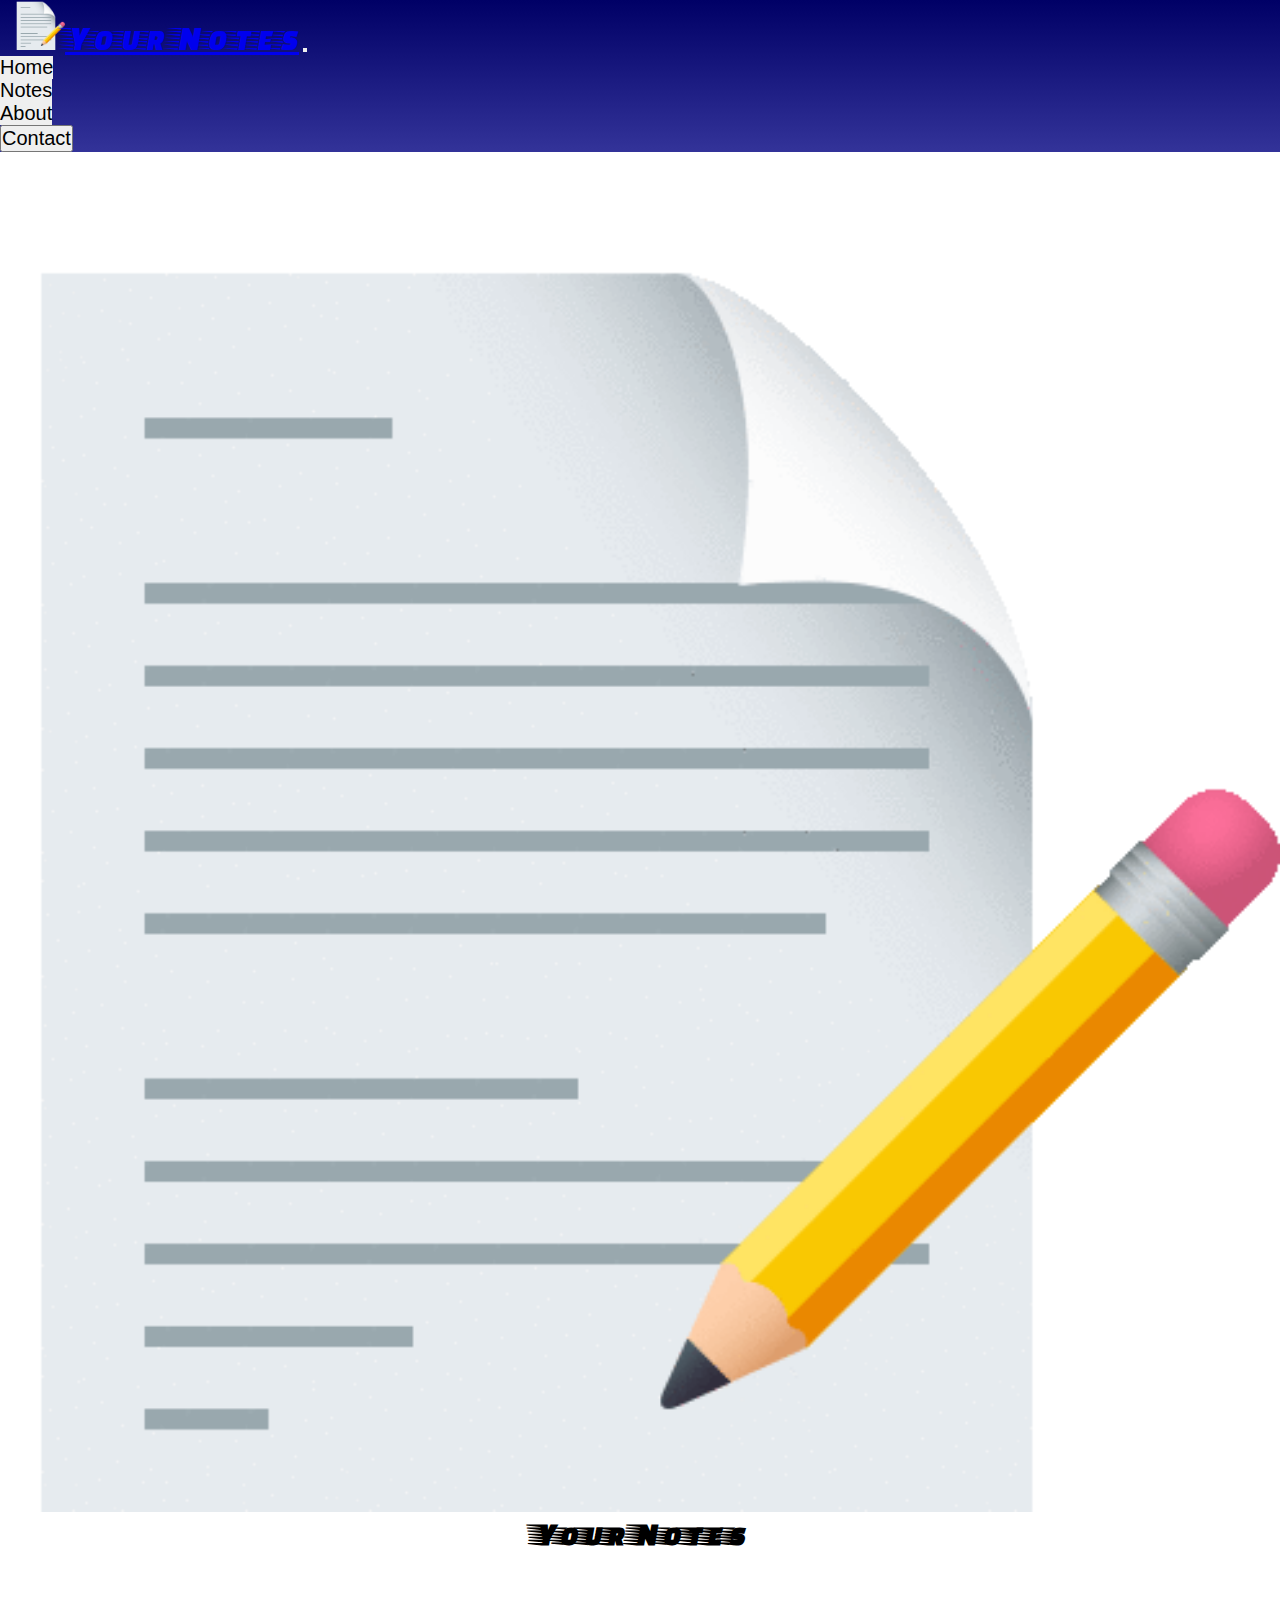
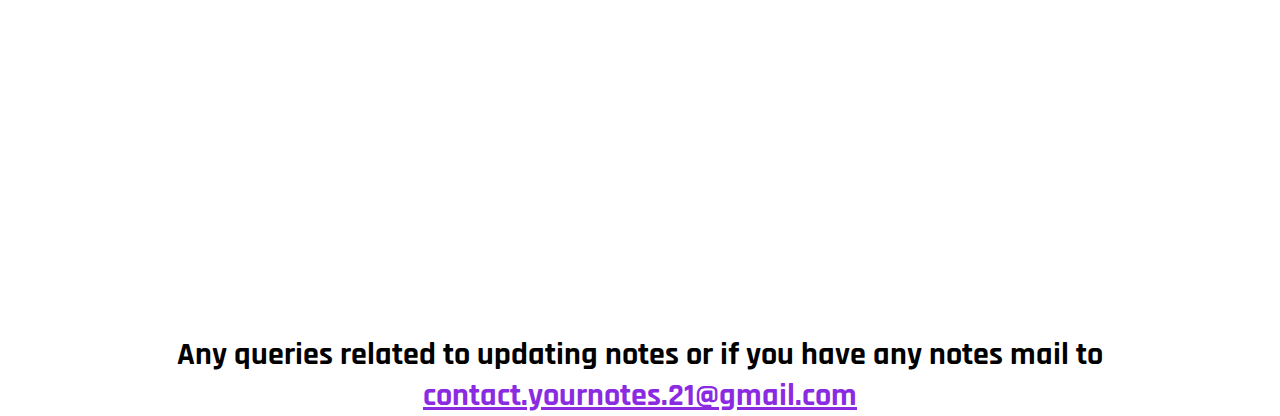
<file: contact.html>
<!DOCTYPE html>
<html lang="en">
<head>
  <link href="https://fonts.googleapis.com/css2?family=Bungee+Shade&family=Faster+One&family=Tangerine&display=swap"
    rel="stylesheet">
  <link rel="icon" href="logo.webp" type="image/x-icon">
  <link rel="stylesheet" href="style.css">
  <link href="https://cdn.jsdelivr.net/npm/bootstrap@5.0.1/dist/css/bootstrap.min.css" rel="stylesheet"
    integrity="sha384-+0n0xVW2eSR5OomGNYDnhzAbDsOXxcvSN1TPprVMTNDbiYZCxYbOOl7+AMvyTG2x" crossorigin="anonymous">

  <meta charset="UTF-8">
  <meta name="viewport" content="width=device-width, initial-scale=1, shrink-to-fit=no">
  <title>Your Notes</title>
</head>
<body onload="load()">
  <div id="ld"></div>
  <nav class="navbar navbar-expand-lg navbar-dark" id="nv" style="background: linear-gradient(to bottom, #000066 0%, #333399 100%);">
    <a class="navbar-brand" id="ltxt" href="index.html" style="font-family: 'Faster One', cursive; " > <img id="logo" src="logo.webp">Your Notes</a>
    <button class="navbar-toggler" type="button" data-toggle="collapse" data-target="#navbarSupportedContent" aria-controls="navbarSupportedContent" aria-expanded="false" aria-label="Toggle navigation">
      <span class="navbar-toggler-icon"></span>
    </button>
    <div class="collapse navbar-collapse" id="navbarSupportedContent">
      <ul class="navbar-nav ms-auto am">
        <li class="nav-item nav">
          <a class="nav-link" href="index.html"><button type="button" class="btn btn-outline-light" style="border: none; outline: none;">Home</button></a>
        </li>
        <li class="nav-item">
          <a class="nav-link" href="notes.html"><button type="button" class="btn btn-outline-light" style="border: none; outline: none;">Notes</button></a>
        </li>
        <li class="nav-item nav">
          <a class="nav-link" href="about.html"><button type="button" class="btn btn-outline-light" style="border: none; outline: none;">About</button></a>
        </li>
        <li class="nav-item">
          <a class="nav-link" href="contact.html"><button type="button" class="btn btn-outline-light">Contact</button></a>
        </li>        
      </ul>
    </div>
  </nav>
  <div class="container" style="margin-top:80px;">
    <div class="row" style="text-align: center;">
      <div class="col-lg">
        <img src="logo.webp" width="100%">
        <h1 style="font-family: 'Faster One', cursive; ">Your Notes</h1>
      </div>
      <div class="col-lg">
        <h1 id="abt">Any queries related to updating notes or if you have any notes mail to <u style="color: blueviolet;">contact.yournotes.21@gmail.com</u></h1>
      </div>
    </div>  
  </div>
  <script>
    function load() {
      document.getElementById('ld').style.display = 'none';
    }
  </script>
  <script src="https://cdn.jsdelivr.net/npm/bootstrap@5.0.1/dist/js/bootstrap.bundle.min.js" integrity="sha384-gtEjrD/SeCtmISkJkNUaaKMoLD0//ElJ19smozuHV6z3Iehds+3Ulb9Bn9Plx0x4" crossorigin="anonymous"></script>
</body>
</html>
</file>
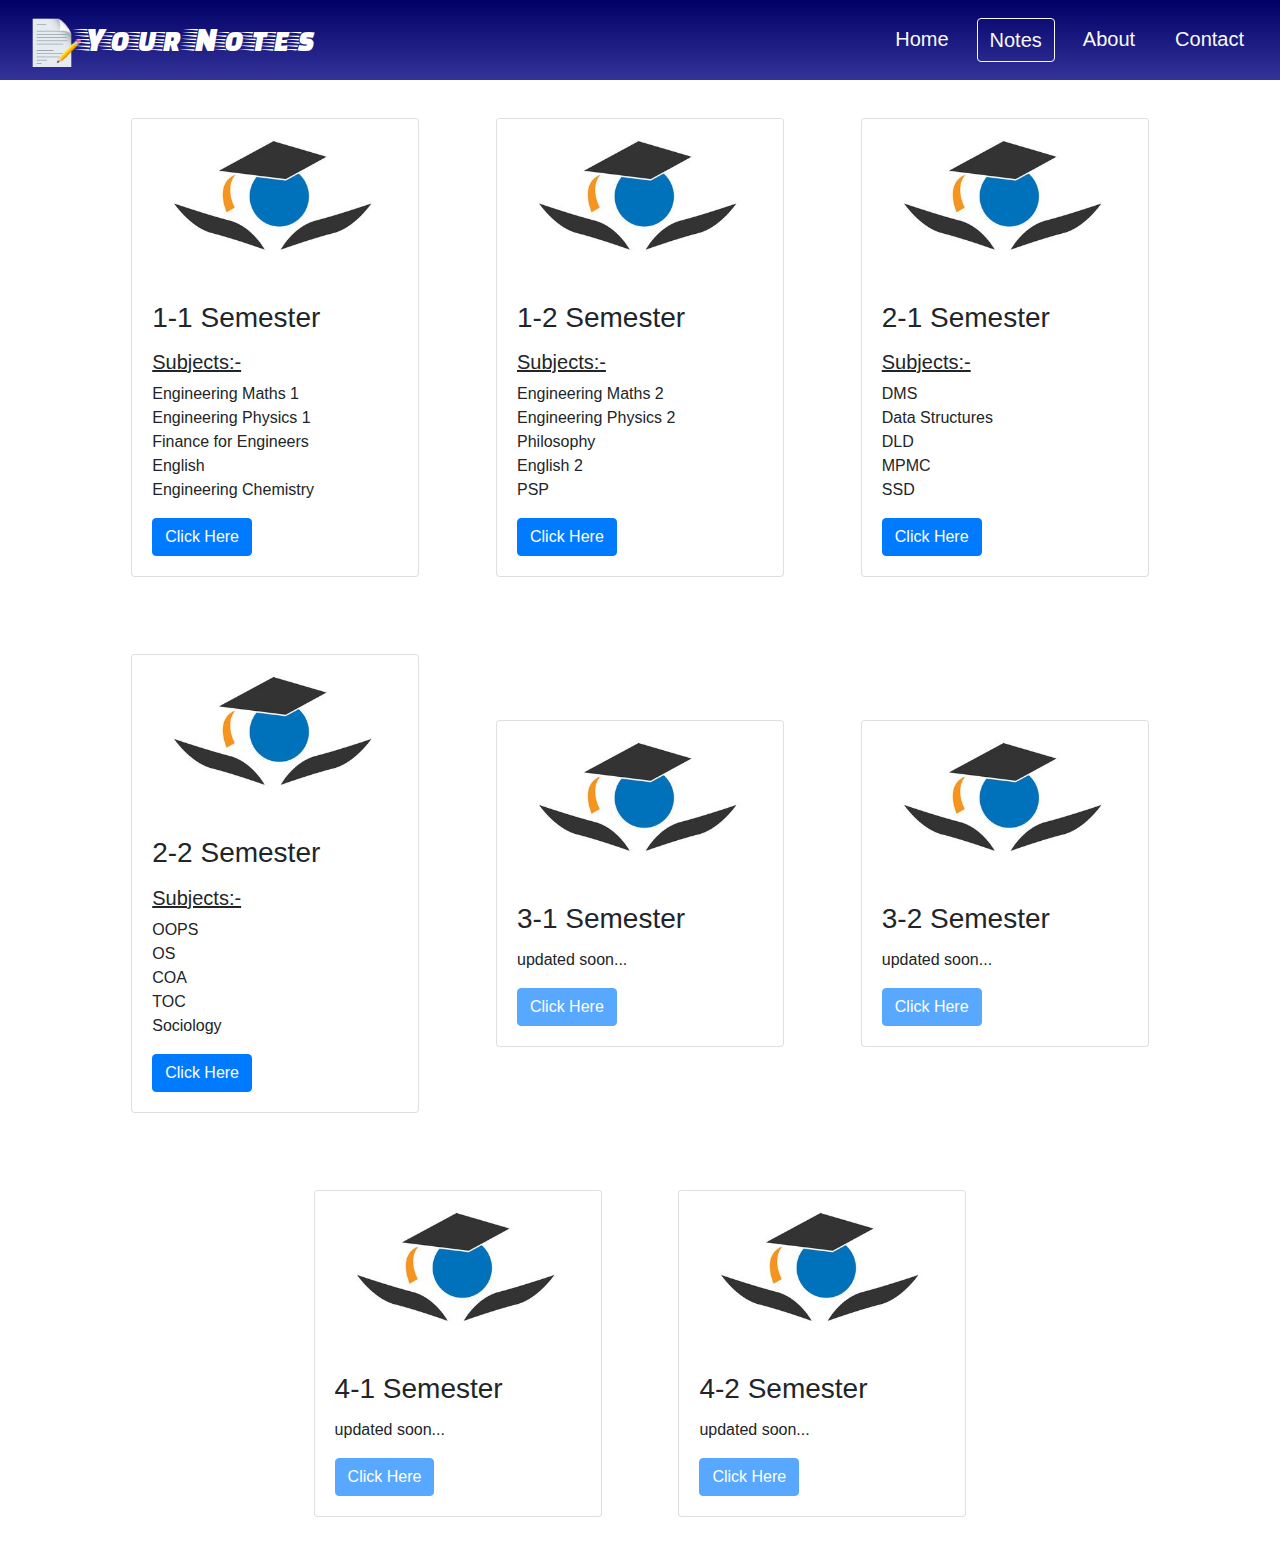
<file: notes.html>
<!DOCTYPE html>
<html lang="en">
<head>
  <link rel="preconnect" href="https://fonts.gstatic.com">
<link href="https://fonts.googleapis.com/css2?family=Bungee+Shade&family=Faster+One&family=Tangerine&display=swap" rel="stylesheet">
  <link rel = "icon" href = "logo.webp" type = "image/x-icon">
  <link rel="stylesheet" href="style.css">
  <link rel="stylesheet" href="https://maxcdn.bootstrapcdn.com/bootstrap/4.0.0/css/bootstrap.min.css" integrity="sha384-Gn5384xqQ1aoWXA+058RXPxPg6fy4IWvTNh0E263XmFcJlSAwiGgFAW/dAiS6JXm" crossorigin="anonymous">
  <script src="https://code.jquery.com/jquery-3.2.1.slim.min.js" integrity="sha384-KJ3o2DKtIkvYIK3UENzmM7KCkRr/rE9/Qpg6aAZGJwFDMVNA/GpGFF93hXpG5KkN" crossorigin="anonymous"></script>
<script src="https://cdnjs.cloudflare.com/ajax/libs/popper.js/1.12.9/umd/popper.min.js" integrity="sha384-ApNbgh9B+Y1QKtv3Rn7W3mgPxhU9K/ScQsAP7hUibX39j7fakFPskvXusvfa0b4Q" crossorigin="anonymous"></script>
<script src="https://maxcdn.bootstrapcdn.com/bootstrap/4.0.0/js/bootstrap.min.js" integrity="sha384-JZR6Spejh4U02d8jOt6vLEHfe/JQGiRRSQQxSfFWpi1MquVdAyjUar5+76PVCmYl" crossorigin="anonymous"></script>
  <meta charset="UTF-8">
  <meta name="viewport" content="width=device-width, initial-scale=1, shrink-to-fit=no">
  <title>Your Notes</title>
</head>
<body onload="load()">
  <div id="ld"></div>
  <nav class="navbar navbar-expand-lg navbar-dark" id="nv" style="background: linear-gradient(to bottom, #000066 0%, #333399 100%);">
    <a class="navbar-brand" id="ltxt" href="index.html" style="font-family: 'Faster One', cursive; " > <img id="logo" src="logo.webp">Your Notes</a>
    <button class="navbar-toggler" type="button" data-toggle="collapse" data-target="#navbarSupportedContent" aria-controls="navbarSupportedContent" aria-expanded="false" aria-label="Toggle navigation">
      <span class="navbar-toggler-icon"></span>
    </button>
    <div class="collapse navbar-collapse" id="navbarSupportedContent">
      <ul class="navbar-nav ml-auto am">
        <li class="nav-item nav">
          <a class="nav-link" href="index.html"><button type="button" class="btn btn-outline-light" style="border: none; outline: none;">Home</button></a>
        </li>
        <li class="nav-item">
          <a class="nav-link" href="notes.html"><button type="button" class="btn btn-outline-light">Notes</button></a>
        </li>
        <li class="nav-item nav">
          <a class="nav-link" href="about.html"><button type="button" class="btn btn-outline-light" style="border: none; outline: none;">About</button></a>
        </li>
        <li class="nav-item">
          <a class="nav-link" href="contact.html"><button type="button" class="btn btn-outline-light" style="border: none; outline: none;">Contact</button></a>
        </li>        
      </ul>
    </div>
  </nav>
<div id="container">
  <div id="child" class="card" style="width: 18rem;">
    <img class="card-img-top" src="edit.jpg" alt="Card image cap">
    <div class="card-body">
      <h3 class="card-title">1-1 Semester</h3>
      <p class="card-text"><h5><u>Subjects:-</u></h5>Engineering Maths 1 <br> Engineering Physics 1 <br> Finance for Engineers <br> English <br> Engineering Chemistry <br></p>
      <a href="1-1.html" class="btn btn-primary">Click Here</a>
    </div>
  </div>
  <div id="child" class="card" style="width: 18rem;">
    <img class="card-img-top" src="edit.jpg" alt="Card image cap">
    <div class="card-body">
      <h3 class="card-title">1-2 Semester</h3>
      <p class="card-text"><h5><u>Subjects:-</u></h5>Engineering Maths 2 <br> Engineering Physics 2 <br> Philosophy <br> English 2 <br> PSP <br></p>
      <a href="1-2.html" class="btn btn-primary">Click Here</a>
    </div>
  </div>
  <div id="child" class="card" style="width: 18rem;">
    <img class="card-img-top" src="edit.jpg" alt="Card image cap">
    <div class="card-body">
      <h3 class="card-title">2-1 Semester</h3>
      <p class="card-text"><h5><u>Subjects:-</u></h5>DMS <br> Data Structures <br> DLD <br> MPMC <br> SSD <br></p>
      <a href="2-1.html" class="btn btn-primary">Click Here</a>
    </div>
  </div>
  <div id="child" class="card" style="width: 18rem;">
    <img class="card-img-top" src="edit.jpg" alt="Card image cap">
    <div class="card-body">
      <h3 class="card-title">2-2 Semester</h3>
      <p class="card-text"><h5><u>Subjects:-</u></h5>OOPS <br> OS <br> COA <br> TOC <br> Sociology <br></p>
      <a href="2-2.html" class="btn btn-primary">Click Here</a>
    </div>
  </div>
  <div id="child" class="card" style="width: 18rem;">
    <img class="card-img-top" src="edit.jpg" alt="Card image cap">
    <div class="card-body">
      <h3 class="card-title">3-1 Semester</h3>
      <p class="card-text">updated soon...</p>
      <a href="#" class="btn btn-primary disabled">Click Here</a>
    </div>
  </div>
  <div id="child" class="card" style="width: 18rem;">
    <img class="card-img-top" src="edit.jpg" alt="Card image cap">
    <div class="card-body">
      <h3 class="card-title">3-2 Semester</h3>
      <p class="card-text">updated soon...</p>
      <a href="#" class="btn btn-primary disabled">Click Here</a>
    </div>
  </div>
  <div id="child" class="card" style="width: 18rem;">
    <img class="card-img-top" src="edit.jpg" alt="Card image cap">
    <div class="card-body">
      <h3 class="card-title">4-1 Semester</h3>
      <p class="card-text">updated soon...</p>
      <a href="#" class="btn btn-primary disabled">Click Here</a>
    </div>
  </div>
  <div id="child" class="card" style="width: 18rem;">
    <img class="card-img-top" src="edit.jpg" alt="Card image cap">
    <div class="card-body">
      <h3 class="card-title">4-2 Semester</h3>
      <p class="card-text">updated soon...</p>
      <a href="#" class="btn btn-primary disabled">Click Here</a>
    </div>
  </div>
  
</div>
  <script>
    function load() {
      document.getElementById('ld').style.display = 'none';
    }
  </script>
</body>
</html>
</file>
<file: style.css>
@import url('https://fonts.googleapis.com/css2?family=Rajdhani:wght@500&display=swap');

* {
  margin: 0px;
  padding: 0px;
  box-sizing: border-box;
}
.books ol{
  display: flex;
  flex-direction:column;
  flex-grow: 1; width: 100%; padding: 10px;
  margin:0px;
  padding:0px;
     list-style-type: none;
 }
.books ol li { flex-grow: 1; padding:15px;
  margin:15px;
        text-align: center; }
#nv {
  top: 0px;
  width: 100%;
  position: sticky;
  z-index:20;
}
#ld {
  position: fixed;
  width: 100%;
  height: 100vh;
  background: #fff url('edit.gif') no-repeat center;
  z-index: 999999999999999999;
}
#logo {
  height: 50px;
  width: auto;
  margin-left:15px;
}
#ltxt {
  display: inline;
  font-size: 35px;
}
#navbarSupportedContent {
  font-size: 20px;
}
.am button {
  font-size: 20px;
}
#abt {
  font-family: 'Rajdhani', sans-serif;
  margin-top: 30%;
}
#container {
  display: flex;
  flex-wrap: wrap;
  flex-direction: row;
  justify-content: center;
  align-items: center;
}
#child {
  margin: 3%;
}
.ig {
  height: 350px;
  width: 100%;
}
.h {
  background-color: lavender;
  text-align: center;
  font-family: 'Kaushan Script', cursive;
}
.books {
  text-align: center;
  margin-top: 40px;
}
.d {
  width: 25px;
  height: auto;
}
.b {
  font-family: sans-serif, 'Times New Roman', Times, serif;
}
#foot {
  bottom: 0px;
  width: 100%;
  position: fixed;
  z-index: 20;
  background: linear-gradient(to bottom, #000066 0%, #333399 100%);
  color: #fff;
  text-align: center;
  padding-top: 15px;
}
.v1 {
  display: none;
}
@media (max-width: 991.98px) {
  #abt {
    margin-top: 15px;
  }
}
@media (max-width: 767.98px) {
  #abt {
    margin-top: 15px;
  }
}
@media (max-width: 575.98px) {
  #ltxt {
    font-size: 24px;
  }
  #abt {
    margin-top: 10px;
    font-size: 1.6rem;
  }
  #home {
    font-size: 1.5rem;
  }
  .v1 {
  display: block;
}
  .v2 {
  display: none;
}
@media (min-width: 1200px) {
  .ig {
    height: 450px;
  }
}

html::-webkit-scrollbar {
  display: none;
}

/* Hide scrollbar for IE, Edge and Firefox */
html {
  -ms-overflow-style: none; /* IE and Edge */
  scrollbar-width: none; /* Firefox */
}
</file>
